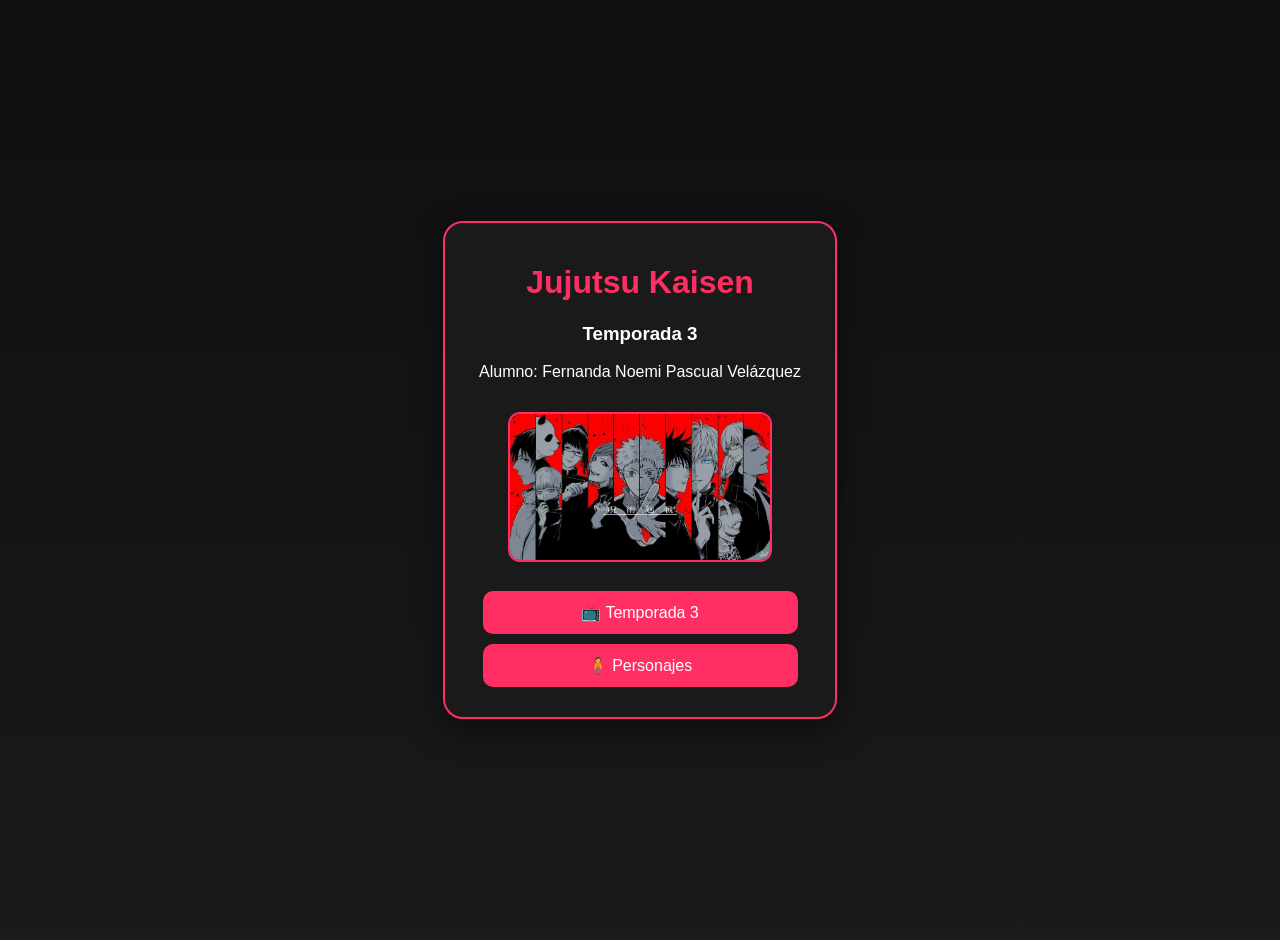
<file: index.html>
<!DOCTYPE html>
<html lang="es">
<head>
    <meta charset="UTF-8">
    <meta name="viewport" content="width=device-width, initial-scale=1.0">
    <title>Jujutsu Kaisen App</title>
    <link rel="stylesheet" href="styles.css">
</head>
<body>

<div class="app">

    <h1>Jujutsu Kaisen</h1>
    <h3>Temporada 3</h3>
    <p>Alumno: Fernanda Noemi Pascual Velázquez</p>

    <img src="jjk.jpg" alt="jujutsu kaisen">

    <button onclick="ir('temporada3.html')">
        📺 Temporada 3
    </button>

    <button onclick="ir('personajes.html')">
        🧍 Personajes
    </button>

</div>

<script>
function ir(pagina) {
    window.location.href = pagina;
}
</script>

</body>
</html>
</file>
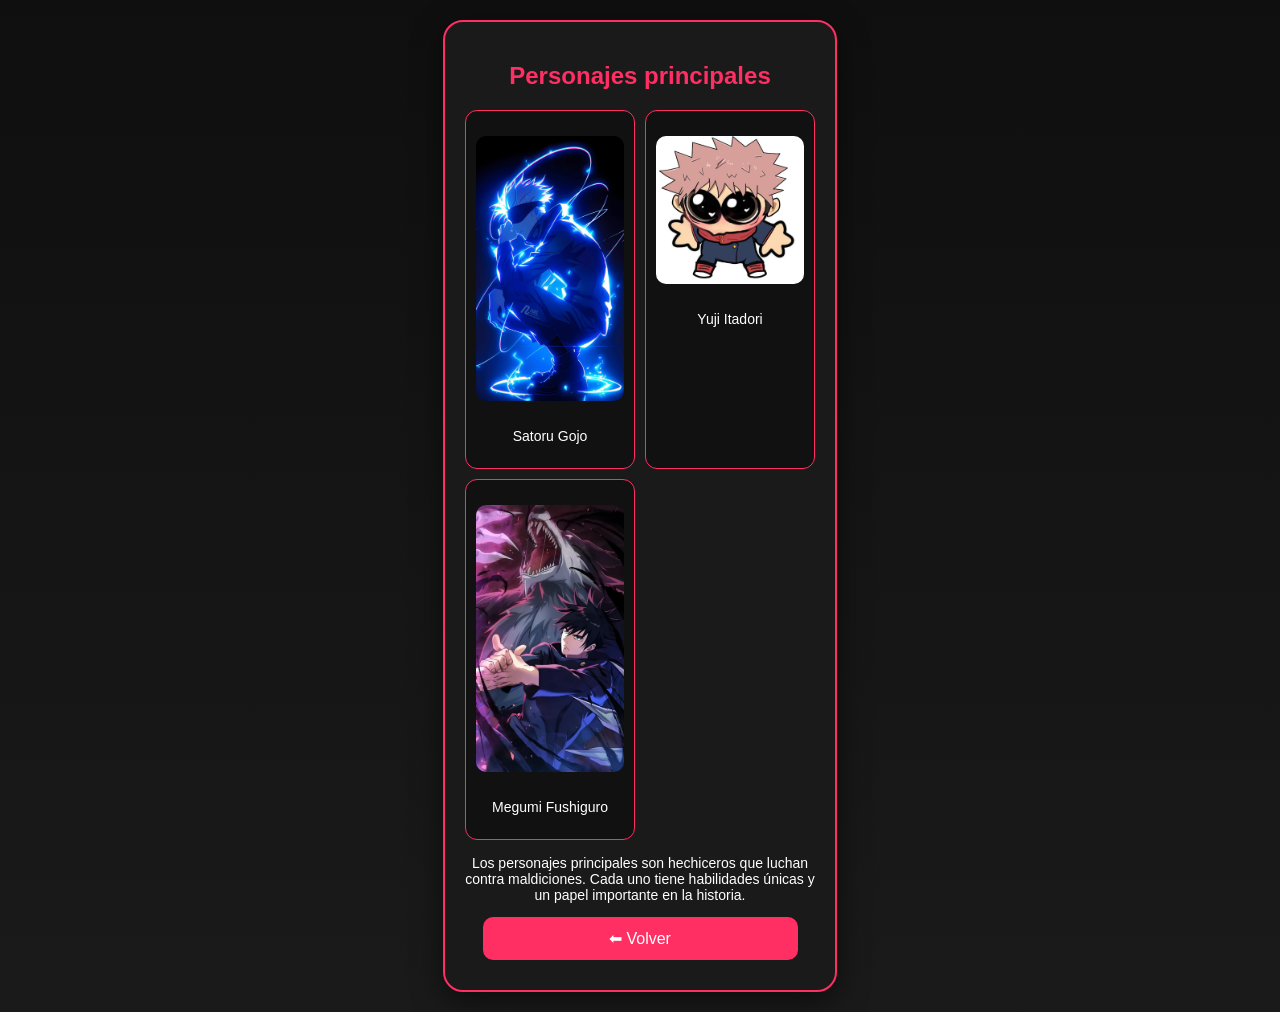
<file: personajes.html>
<!DOCTYPE html>
<html lang="es">
<head>
    <meta charset="UTF-8">
    <meta name="viewport" content="width=device-width, initial-scale=1.0">
    <title>Personajes</title>
    <link rel="stylesheet" href="styles.css">
</head>
<body>

<div class="app">

    <h2>Personajes principales</h2>

    <!-- CONTENEDOR DE PERSONAJES -->
    <div class="personajes">

        <div class="card">
            <img src="gojo.jpg" alt="Gojo">
            <p>Satoru Gojo</p>
        </div>

        <div class="card">
            <img src="yuji.jpg" alt="Yuji">
            <p>Yuji Itadori</p>
        </div>

        <div class="card">
            <img src="megumi.jpg" alt="Megumi">
            <p>Megumi Fushiguro</p>
        </div>

    </div>

    <p class="descripcion">
        Los personajes principales son hechiceros que luchan contra
        maldiciones. Cada uno tiene habilidades únicas y un papel
        importante en la historia.
    </p>

    <button onclick="regresar()">⬅ Volver</button>

</div>

<script>
function regresar() {
    window.location.href = "index.html";
}
</script>

</body>
</html>
</file>
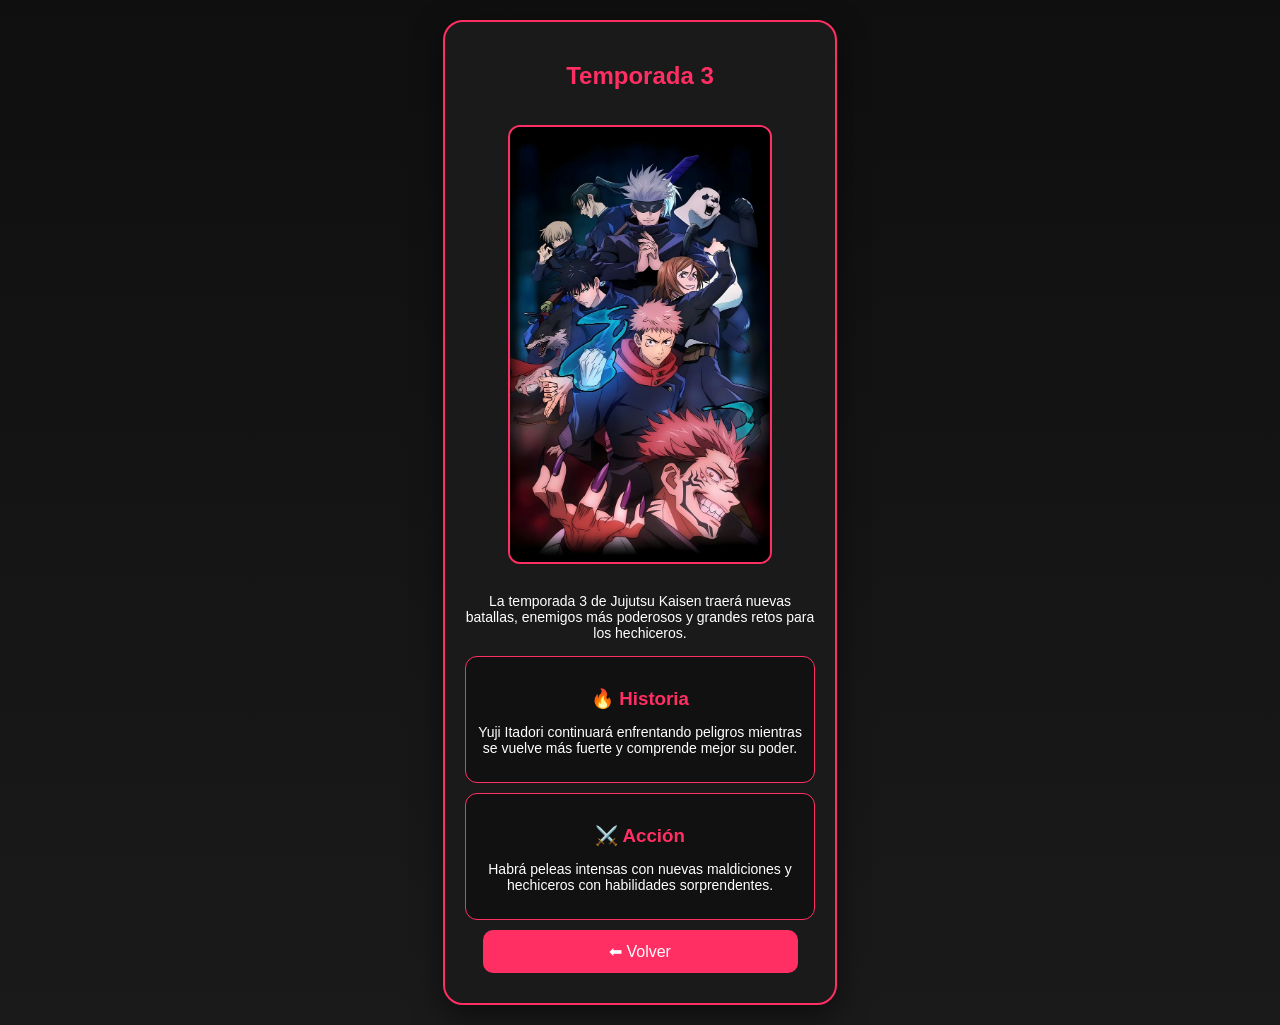
<file: temporada3.html>
<!DOCTYPE html>
<html lang="es">
<head>
    <meta charset="UTF-8">
    <meta name="viewport" content="width=device-width, initial-scale=1.0">
    <title>Temporada 3</title>
    <link rel="stylesheet" href="styles.css">
</head>
<body>

<div class="app">

    <h2>Temporada 3</h2>

    <!-- IMAGEN PRINCIPAL -->
    <img src="personajes.jpg" alt="temporada 3">

    <!-- DESCRIPCIÓN -->
    <p class="descripcion">
        La temporada 3 de Jujutsu Kaisen traerá nuevas batallas,
        enemigos más poderosos y grandes retos para los hechiceros.
    </p>

    <!-- SECCIONES -->
    <div class="info">

        <div class="card-info">
            <h3>🔥 Historia</h3>
            <p>
                Yuji Itadori continuará enfrentando peligros mientras
                se vuelve más fuerte y comprende mejor su poder.
            </p>
        </div>

        <div class="card-info">
            <h3>⚔️ Acción</h3>
            <p>
                Habrá peleas intensas con nuevas maldiciones y
                hechiceros con habilidades sorprendentes.
            </p>
        </div>

    </div>

    <button onclick="regresar()">⬅ Volver</button>

</div>

<script>
function regresar() {
    window.location.href = "index.html";
}
</script>

</body>
</html>
</file>
<file: styles.css>
body {
    font-family: Arial, sans-serif;
    text-align: center;
    background: linear-gradient(to bottom, #0f0f0f, #1a1a1a);
    color: white;
    
    display: flex;
    justify-content: center;
    align-items: center;

    min-height: 100vh;
    margin: 0;
    padding: 20px;
}

/* CONTENEDOR APP */
.app {
    max-width: 350px;
    width: 100%;
    margin: auto;
    background: #1a1a1a;
    border-radius: 20px;
    padding: 20px;

    border: 2px solid #ff2e63;
    box-shadow: 0 10px 30px rgba(0,0,0,0.5);
}

/* TITULOS */
h1, h2 {
    color: #ff2e63;
}

/* IMAGENES */
img {
    width: 100%;
    max-width: 260px;
    margin: 15px 0;
    border-radius: 12px;
    border: 2px solid #ff2e63;
}

/* BOTONES */
button {
    display: block;
    margin: 10px auto;
    padding: 12px 20px;
    font-size: 16px;
    background-color: #ff2e63;
    color: white;
    border: none;
    border-radius: 10px;
    cursor: pointer;
    transition: 0.3s;
    width: 90%;
}

button:hover {
    background-color: #e6004c;
    transform: scale(1.05);
}

/* 📱 RESPONSIVE */
@media (max-width: 480px) {
    body {
        align-items: flex-start; /* evita que se corte */
        padding: 10px;
    }

    .app {
        max-width: 100%;
        min-height: 100vh;
        border-radius: 0;
    }

    img {
        width: 90%;
    }

    button {
        width: 100%;
    }
}

/* GRID DE PERSONAJES */
.personajes {
    display: grid;
    grid-template-columns: repeat(2, 1fr);
    gap: 10px;
    margin: 15px 0;
}

/* TARJETAS */
.card {
    background: #111;
    padding: 10px;
    border-radius: 12px;
    border: 1px solid #ff2e63;
}

/* IMAGENES DE PERSONAJES */
.card img {
    width: 100%;
    border-radius: 10px;
    border: none;
}

/* NOMBRES */
.card p {
    margin-top: 8px;
    font-size: 14px;
}

/* TEXTO DESCRIPCION */
.descripcion {
    font-size: 14px;
    margin-top: 10px;
}

/* CONTENEDOR DE INFO */
.info {
    margin-top: 15px;
}

/* TARJETAS DE INFORMACIÓN */
.card-info {
    background: #111;
    padding: 12px;
    border-radius: 12px;
    border: 1px solid #ff2e63;
    margin-bottom: 10px;
}

/* TITULOS DE TARJETAS */
.card-info h3 {
    margin-bottom: 5px;
    color: #ff2e63;
}

/* TEXTO */
.card-info p {
    font-size: 14px;
}
</file>
